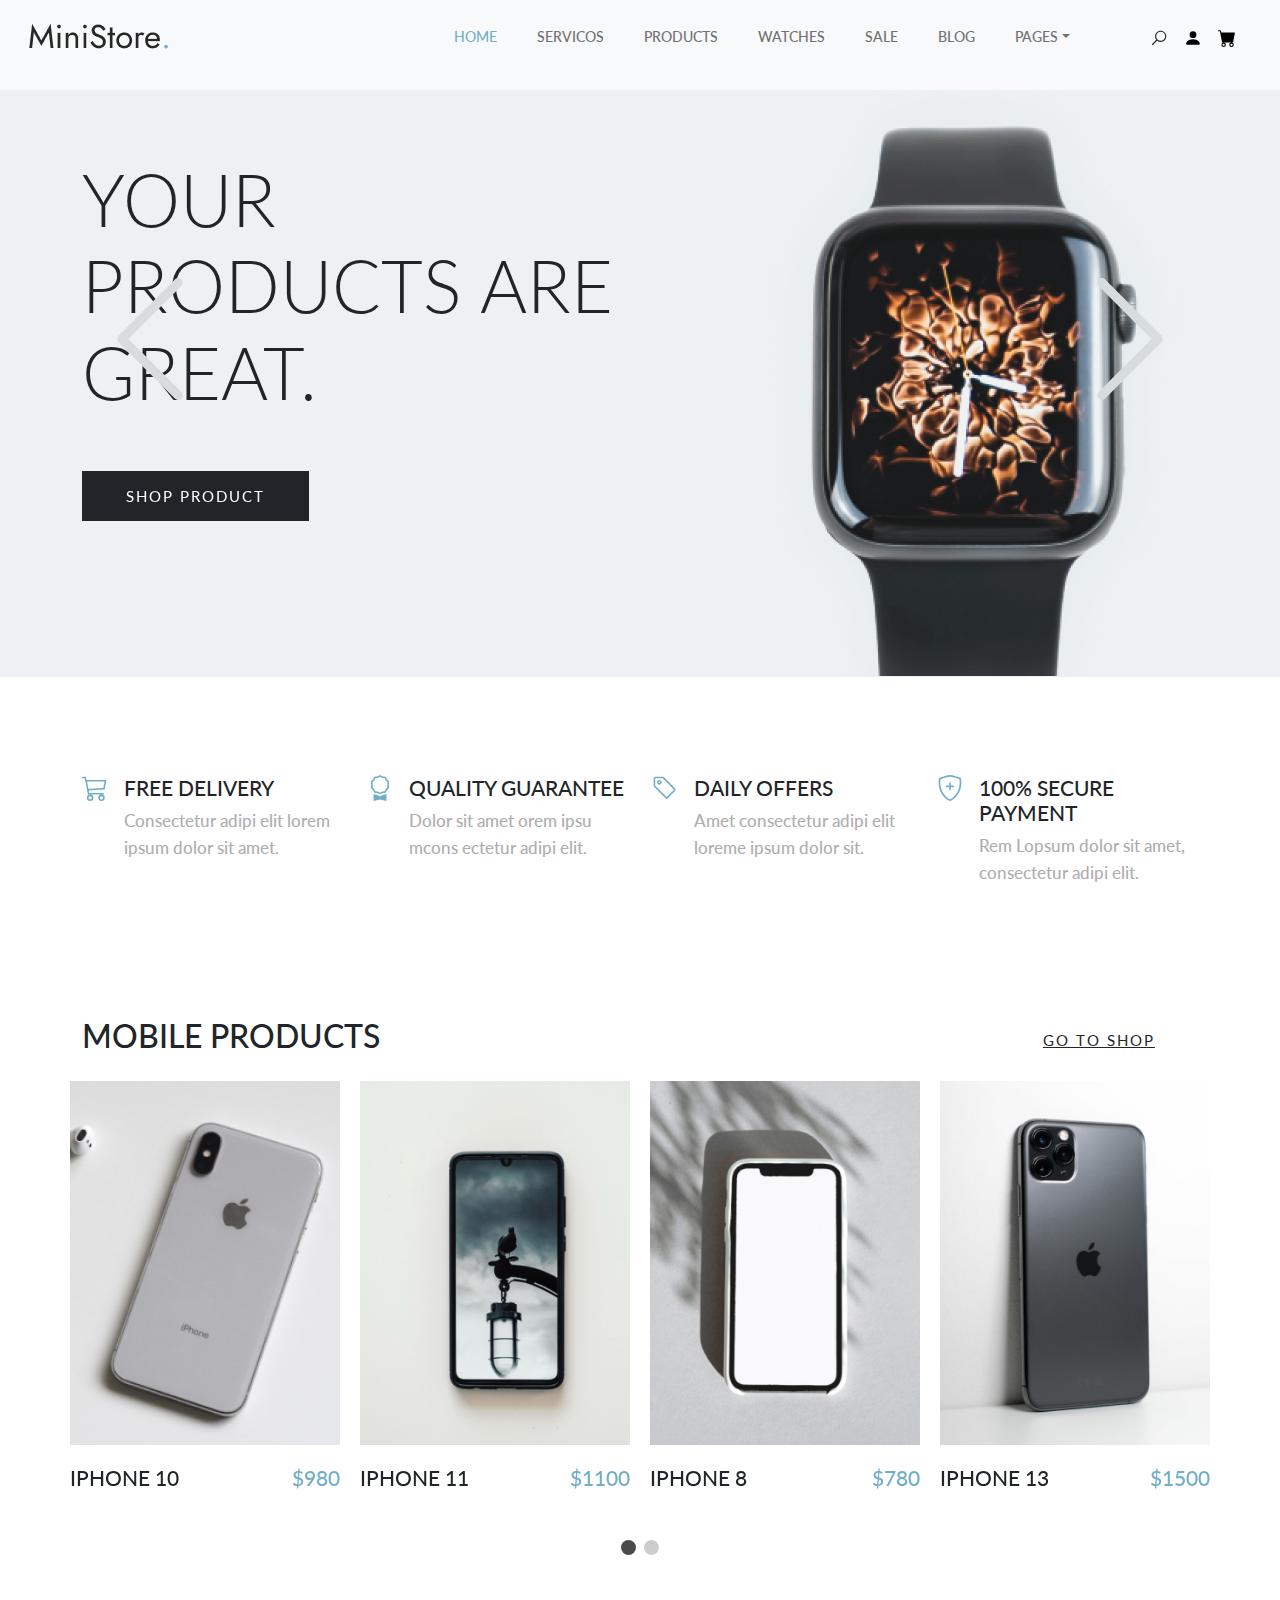
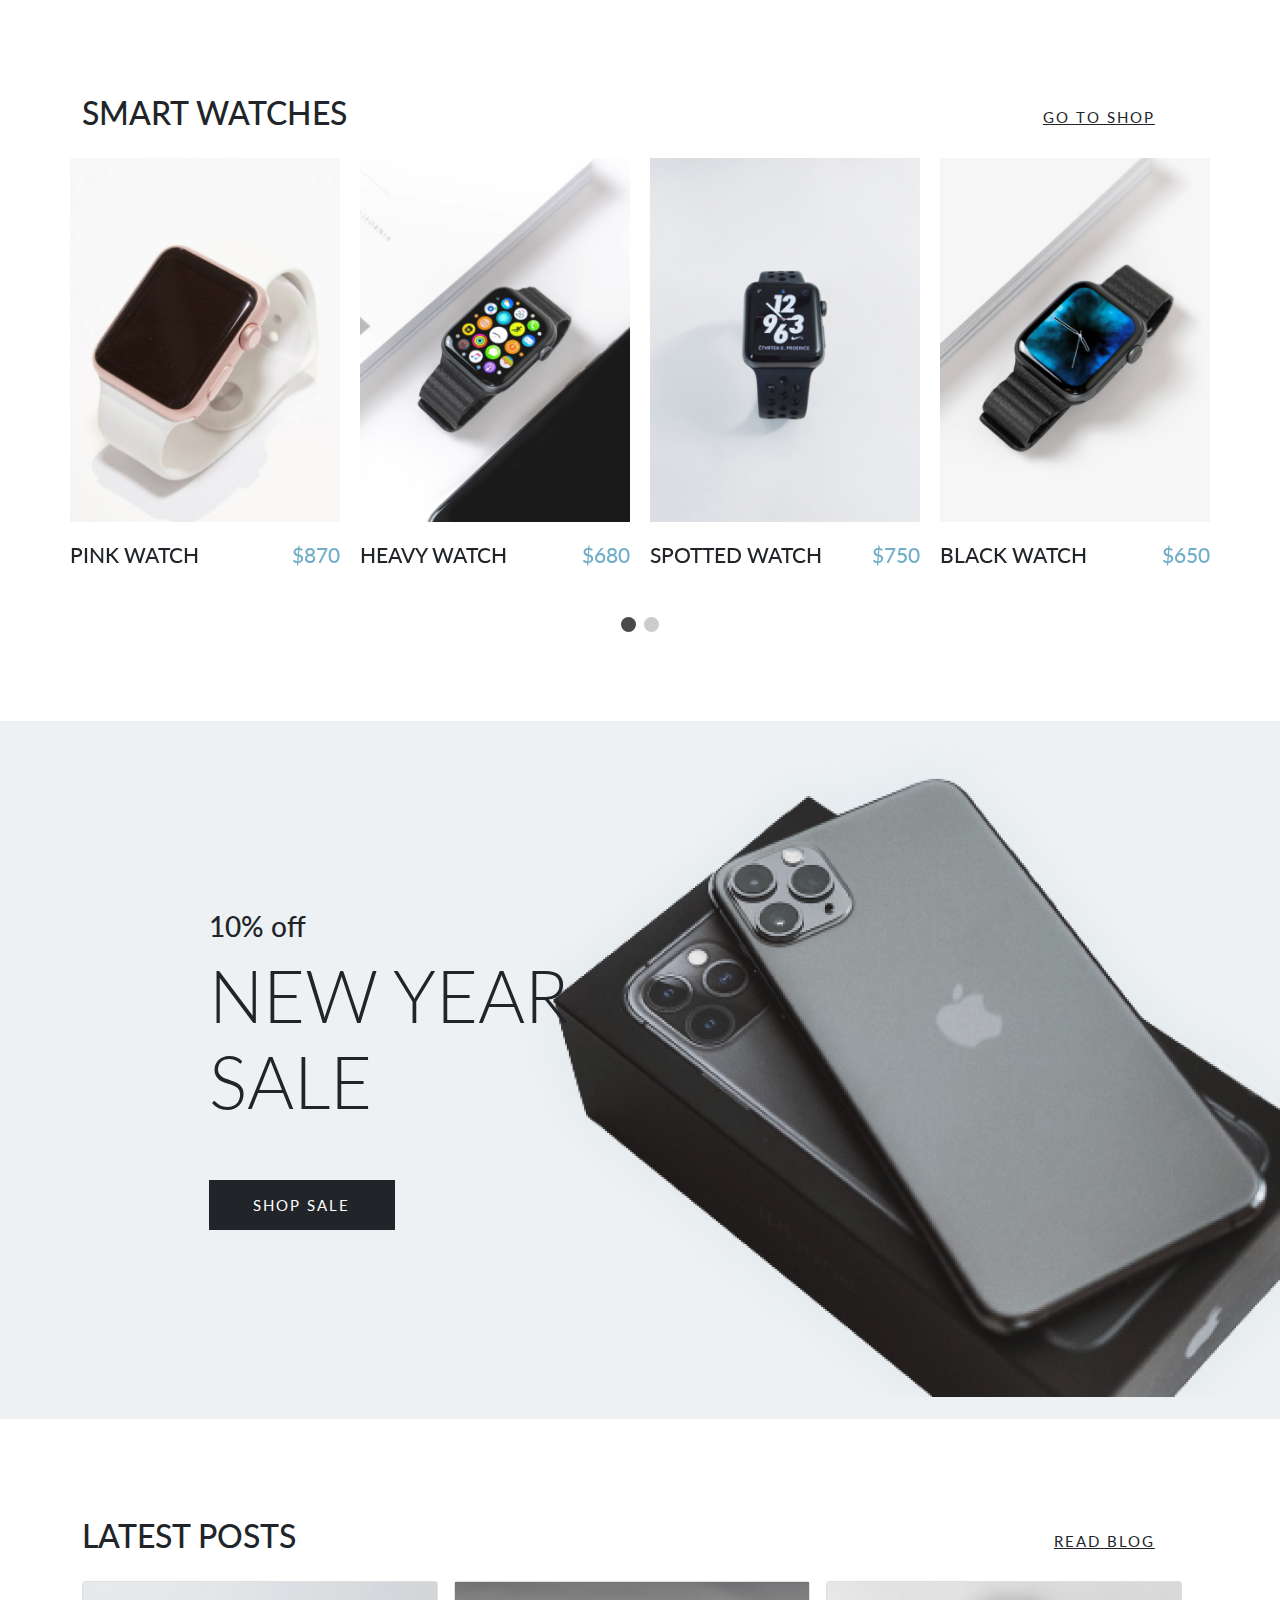
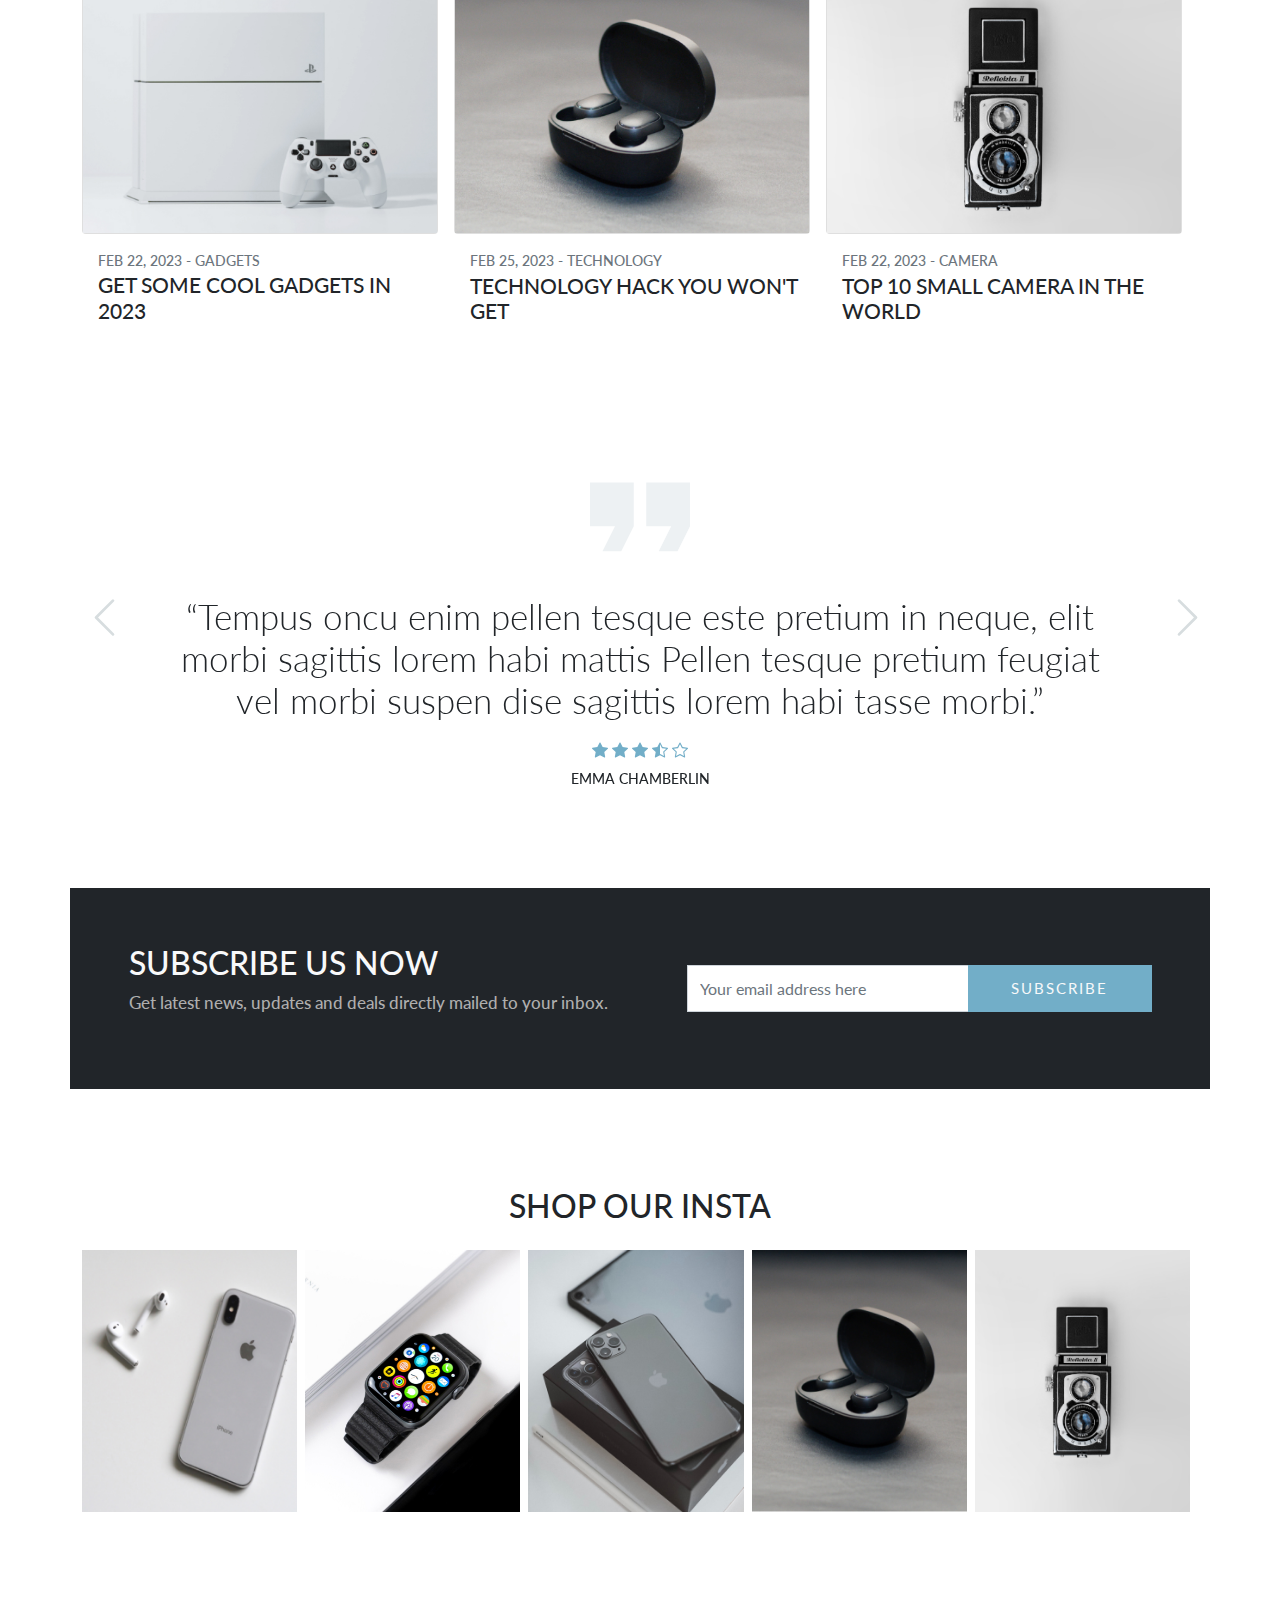
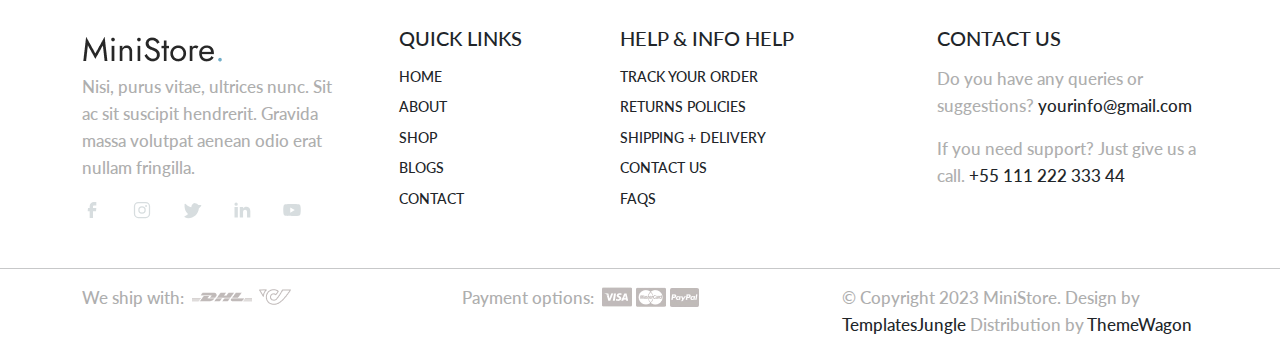
<file: index.html>
<!DOCTYPE html>
<html>
  <head>
    <title>Ministore</title>
    <meta charset="utf-8" />
    <meta http-equiv="X-UA-Compatible" content="IE=edge" />
    <meta name="viewport" content="width=device-width, initial-scale=1.0" />
    <meta name="format-detection" content="telephone=no" />
    <meta name="apple-mobile-web-app-capable" content="yes" />
    <meta name="author" content="" />
    <meta name="keywords" content="" />
    <meta name="description" content="" />
    <link rel="stylesheet" type="text/css" href="css/bootstrap.min.css" />
    <link rel="stylesheet" type="text/css" href="style.css" />
    <link
      rel="stylesheet"
      href="https://cdn.jsdelivr.net/npm/swiper@9/swiper-bundle.min.css"
    />
    <link rel="preconnect" href="https://fonts.googleapis.com" />
    <link rel="preconnect" href="https://fonts.gstatic.com" crossorigin />
    <link
      href="https://fonts.googleapis.com/css2?family=Jost:wght@300;400;500&family=Lato:wght@300;400;700&display=swap"
      rel="stylesheet"
    />
    <!-- script
    ================================================== -->
    <script src="js/modernizr.js"></script>
  </head>
  <body
    data-bs-spy="scroll"
    data-bs-target="#navbar"
    data-bs-root-margin="0px 0px -40%"
    data-bs-smooth-scroll="true"
    tabindex="0"
  >
    <svg xmlns="http://www.w3.org/2000/svg" style="display: none">
      <symbol
        id="search"
        xmlns="http://www.w3.org/2000/svg"
        viewBox="0 0 32 32"
      >
        <title>Search</title>
        <path
          fill="currentColor"
          d="M19 3C13.488 3 9 7.488 9 13c0 2.395.84 4.59 2.25 6.313L3.281 27.28l1.439 1.44l7.968-7.969A9.922 9.922 0 0 0 19 23c5.512 0 10-4.488 10-10S24.512 3 19 3zm0 2c4.43 0 8 3.57 8 8s-3.57 8-8 8s-8-3.57-8-8s3.57-8 8-8z"
        />
      </symbol>
      <symbol xmlns="http://www.w3.org/2000/svg" id="user" viewBox="0 0 16 16">
        <path
          d="M3 14s-1 0-1-1 1-4 6-4 6 3 6 4-1 1-1 1H3Zm5-6a3 3 0 1 0 0-6 3 3 0 0 0 0 6Z"
        />
      </symbol>
      <symbol xmlns="http://www.w3.org/2000/svg" id="cart" viewBox="0 0 16 16">
        <path
          d="M0 1.5A.5.5 0 0 1 .5 1H2a.5.5 0 0 1 .485.379L2.89 3H14.5a.5.5 0 0 1 .491.592l-1.5 8A.5.5 0 0 1 13 12H4a.5.5 0 0 1-.491-.408L2.01 3.607 1.61 2H.5a.5.5 0 0 1-.5-.5zM5 12a2 2 0 1 0 0 4 2 2 0 0 0 0-4zm7 0a2 2 0 1 0 0 4 2 2 0 0 0 0-4zm-7 1a1 1 0 1 1 0 2 1 1 0 0 1 0-2zm7 0a1 1 0 1 1 0 2 1 1 0 0 1 0-2z"
        />
      </symbol>
      <svg
        xmlns="http://www.w3.org/2000/svg"
        id="chevron-left"
        viewBox="0 0 16 16"
      >
        <path
          fill-rule="evenodd"
          d="M11.354 1.646a.5.5 0 0 1 0 .708L5.707 8l5.647 5.646a.5.5 0 0 1-.708.708l-6-6a.5.5 0 0 1 0-.708l6-6a.5.5 0 0 1 .708 0z"
        />
      </svg>
      <symbol
        xmlns="http://www.w3.org/2000/svg"
        id="chevron-right"
        viewBox="0 0 16 16"
      >
        <path
          fill-rule="evenodd"
          d="M4.646 1.646a.5.5 0 0 1 .708 0l6 6a.5.5 0 0 1 0 .708l-6 6a.5.5 0 0 1-.708-.708L10.293 8 4.646 2.354a.5.5 0 0 1 0-.708z"
        />
      </symbol>
      <symbol
        xmlns="http://www.w3.org/2000/svg"
        id="cart-outline"
        viewBox="0 0 16 16"
      >
        <path
          d="M0 1.5A.5.5 0 0 1 .5 1H2a.5.5 0 0 1 .485.379L2.89 3H14.5a.5.5 0 0 1 .49.598l-1 5a.5.5 0 0 1-.465.401l-9.397.472L4.415 11H13a.5.5 0 0 1 0 1H4a.5.5 0 0 1-.491-.408L2.01 3.607 1.61 2H.5a.5.5 0 0 1-.5-.5zM3.102 4l.84 4.479 9.144-.459L13.89 4H3.102zM5 12a2 2 0 1 0 0 4 2 2 0 0 0 0-4zm7 0a2 2 0 1 0 0 4 2 2 0 0 0 0-4zm-7 1a1 1 0 1 1 0 2 1 1 0 0 1 0-2zm7 0a1 1 0 1 1 0 2 1 1 0 0 1 0-2z"
        />
      </symbol>
      <symbol
        xmlns="http://www.w3.org/2000/svg"
        id="quality"
        viewBox="0 0 16 16"
      >
        <path
          d="M9.669.864 8 0 6.331.864l-1.858.282-.842 1.68-1.337 1.32L2.6 6l-.306 1.854 1.337 1.32.842 1.68 1.858.282L8 12l1.669-.864 1.858-.282.842-1.68 1.337-1.32L13.4 6l.306-1.854-1.337-1.32-.842-1.68L9.669.864zm1.196 1.193.684 1.365 1.086 1.072L12.387 6l.248 1.506-1.086 1.072-.684 1.365-1.51.229L8 10.874l-1.355-.702-1.51-.229-.684-1.365-1.086-1.072L3.614 6l-.25-1.506 1.087-1.072.684-1.365 1.51-.229L8 1.126l1.356.702 1.509.229z"
        />
        <path
          d="M4 11.794V16l4-1 4 1v-4.206l-2.018.306L8 13.126 6.018 12.1 4 11.794z"
        />
      </symbol>
      <symbol
        xmlns="http://www.w3.org/2000/svg"
        id="price-tag"
        viewBox="0 0 16 16"
      >
        <path
          d="M6 4.5a1.5 1.5 0 1 1-3 0 1.5 1.5 0 0 1 3 0zm-1 0a.5.5 0 1 0-1 0 .5.5 0 0 0 1 0z"
        />
        <path
          d="M2 1h4.586a1 1 0 0 1 .707.293l7 7a1 1 0 0 1 0 1.414l-4.586 4.586a1 1 0 0 1-1.414 0l-7-7A1 1 0 0 1 1 6.586V2a1 1 0 0 1 1-1zm0 5.586 7 7L13.586 9l-7-7H2v4.586z"
        />
      </symbol>
      <symbol
        xmlns="http://www.w3.org/2000/svg"
        id="shield-plus"
        viewBox="0 0 16 16"
      >
        <path
          d="M5.338 1.59a61.44 61.44 0 0 0-2.837.856.481.481 0 0 0-.328.39c-.554 4.157.726 7.19 2.253 9.188a10.725 10.725 0 0 0 2.287 2.233c.346.244.652.42.893.533.12.057.218.095.293.118a.55.55 0 0 0 .101.025.615.615 0 0 0 .1-.025c.076-.023.174-.061.294-.118.24-.113.547-.29.893-.533a10.726 10.726 0 0 0 2.287-2.233c1.527-1.997 2.807-5.031 2.253-9.188a.48.48 0 0 0-.328-.39c-.651-.213-1.75-.56-2.837-.855C9.552 1.29 8.531 1.067 8 1.067c-.53 0-1.552.223-2.662.524zM5.072.56C6.157.265 7.31 0 8 0s1.843.265 2.928.56c1.11.3 2.229.655 2.887.87a1.54 1.54 0 0 1 1.044 1.262c.596 4.477-.787 7.795-2.465 9.99a11.775 11.775 0 0 1-2.517 2.453 7.159 7.159 0 0 1-1.048.625c-.28.132-.581.24-.829.24s-.548-.108-.829-.24a7.158 7.158 0 0 1-1.048-.625 11.777 11.777 0 0 1-2.517-2.453C1.928 10.487.545 7.169 1.141 2.692A1.54 1.54 0 0 1 2.185 1.43 62.456 62.456 0 0 1 5.072.56z"
        />
        <path
          d="M8 4.5a.5.5 0 0 1 .5.5v1.5H10a.5.5 0 0 1 0 1H8.5V9a.5.5 0 0 1-1 0V7.5H6a.5.5 0 0 1 0-1h1.5V5a.5.5 0 0 1 .5-.5z"
        />
      </symbol>
      <symbol
        xmlns="http://www.w3.org/2000/svg"
        id="star-fill"
        viewBox="0 0 16 16"
      >
        <path
          d="M3.612 15.443c-.386.198-.824-.149-.746-.592l.83-4.73L.173 6.765c-.329-.314-.158-.888.283-.95l4.898-.696L7.538.792c.197-.39.73-.39.927 0l2.184 4.327 4.898.696c.441.062.612.636.282.95l-3.522 3.356.83 4.73c.078.443-.36.79-.746.592L8 13.187l-4.389 2.256z"
        />
      </symbol>
      <symbol
        xmlns="http://www.w3.org/2000/svg"
        id="star-empty"
        viewBox="0 0 16 16"
      >
        <path
          d="M2.866 14.85c-.078.444.36.791.746.593l4.39-2.256 4.389 2.256c.386.198.824-.149.746-.592l-.83-4.73 3.522-3.356c.33-.314.16-.888-.282-.95l-4.898-.696L8.465.792a.513.513 0 0 0-.927 0L5.354 5.12l-4.898.696c-.441.062-.612.636-.283.95l3.523 3.356-.83 4.73zm4.905-2.767-3.686 1.894.694-3.957a.565.565 0 0 0-.163-.505L1.71 6.745l4.052-.576a.525.525 0 0 0 .393-.288L8 2.223l1.847 3.658a.525.525 0 0 0 .393.288l4.052.575-2.906 2.77a.565.565 0 0 0-.163.506l.694 3.957-3.686-1.894a.503.503 0 0 0-.461 0z"
        />
      </symbol>
      <symbol
        xmlns="http://www.w3.org/2000/svg"
        id="star-half"
        viewBox="0 0 16 16"
      >
        <path
          d="M5.354 5.119 7.538.792A.516.516 0 0 1 8 .5c.183 0 .366.097.465.292l2.184 4.327 4.898.696A.537.537 0 0 1 16 6.32a.548.548 0 0 1-.17.445l-3.523 3.356.83 4.73c.078.443-.36.79-.746.592L8 13.187l-4.389 2.256a.52.52 0 0 1-.146.05c-.342.06-.668-.254-.6-.642l.83-4.73L.173 6.765a.55.55 0 0 1-.172-.403.58.58 0 0 1 .085-.302.513.513 0 0 1 .37-.245l4.898-.696zM8 12.027a.5.5 0 0 1 .232.056l3.686 1.894-.694-3.957a.565.565 0 0 1 .162-.505l2.907-2.77-4.052-.576a.525.525 0 0 1-.393-.288L8.001 2.223 8 2.226v9.8z"
        />
      </symbol>
      <symbol xmlns="http://www.w3.org/2000/svg" id="quote" viewBox="0 0 24 24">
        <path
          fill="currentColor"
          d="m15 17l2-4h-4V6h7v7l-2 4h-3Zm-9 0l2-4H4V6h7v7l-2 4H6Z"
        />
      </symbol>
      <symbol
        xmlns="http://www.w3.org/2000/svg"
        id="facebook"
        viewBox="0 0 24 24"
      >
        <path
          fill="currentColor"
          d="M9.198 21.5h4v-8.01h3.604l.396-3.98h-4V7.5a1 1 0 0 1 1-1h3v-4h-3a5 5 0 0 0-5 5v2.01h-2l-.396 3.98h2.396v8.01Z"
        />
      </symbol>
      <symbol
        xmlns="http://www.w3.org/2000/svg"
        id="youtube"
        viewBox="0 0 32 32"
      >
        <path
          fill="currentColor"
          d="M29.41 9.26a3.5 3.5 0 0 0-2.47-2.47C24.76 6.2 16 6.2 16 6.2s-8.76 0-10.94.59a3.5 3.5 0 0 0-2.47 2.47A36.13 36.13 0 0 0 2 16a36.13 36.13 0 0 0 .59 6.74a3.5 3.5 0 0 0 2.47 2.47c2.18.59 10.94.59 10.94.59s8.76 0 10.94-.59a3.5 3.5 0 0 0 2.47-2.47A36.13 36.13 0 0 0 30 16a36.13 36.13 0 0 0-.59-6.74ZM13.2 20.2v-8.4l7.27 4.2Z"
        />
      </symbol>
      <symbol
        xmlns="http://www.w3.org/2000/svg"
        id="twitter"
        viewBox="0 0 256 256"
      >
        <path
          fill="currentColor"
          d="m245.66 77.66l-29.9 29.9C209.72 177.58 150.67 232 80 232c-14.52 0-26.49-2.3-35.58-6.84c-7.33-3.67-10.33-7.6-11.08-8.72a8 8 0 0 1 3.85-11.93c.26-.1 24.24-9.31 39.47-26.84a110.93 110.93 0 0 1-21.88-24.2c-12.4-18.41-26.28-50.39-22-98.18a8 8 0 0 1 13.65-4.92c.35.35 33.28 33.1 73.54 43.72V88a47.87 47.87 0 0 1 14.36-34.3A46.87 46.87 0 0 1 168.1 40a48.66 48.66 0 0 1 41.47 24H240a8 8 0 0 1 5.66 13.66Z"
        />
      </symbol>
      <symbol
        xmlns="http://www.w3.org/2000/svg"
        id="instagram"
        viewBox="0 0 256 256"
      >
        <path
          fill="currentColor"
          d="M128 80a48 48 0 1 0 48 48a48.05 48.05 0 0 0-48-48Zm0 80a32 32 0 1 1 32-32a32 32 0 0 1-32 32Zm48-136H80a56.06 56.06 0 0 0-56 56v96a56.06 56.06 0 0 0 56 56h96a56.06 56.06 0 0 0 56-56V80a56.06 56.06 0 0 0-56-56Zm40 152a40 40 0 0 1-40 40H80a40 40 0 0 1-40-40V80a40 40 0 0 1 40-40h96a40 40 0 0 1 40 40ZM192 76a12 12 0 1 1-12-12a12 12 0 0 1 12 12Z"
        />
      </symbol>
      <symbol
        xmlns="http://www.w3.org/2000/svg"
        id="linkedin"
        viewBox="0 0 24 24"
      >
        <path
          fill="currentColor"
          d="M6.94 5a2 2 0 1 1-4-.002a2 2 0 0 1 4 .002zM7 8.48H3V21h4V8.48zm6.32 0H9.34V21h3.94v-6.57c0-3.66 4.77-4 4.77 0V21H22v-7.93c0-6.17-7.06-5.94-8.72-2.91l.04-1.68z"
        />
      </symbol>
      <symbol
        xmlns="http://www.w3.org/2000/svg"
        id="nav-icon"
        viewBox="0 0 16 16"
      >
        <path
          d="M14 10.5a.5.5 0 0 0-.5-.5h-3a.5.5 0 0 0 0 1h3a.5.5 0 0 0 .5-.5zm0-3a.5.5 0 0 0-.5-.5h-7a.5.5 0 0 0 0 1h7a.5.5 0 0 0 .5-.5zm0-3a.5.5 0 0 0-.5-.5h-11a.5.5 0 0 0 0 1h11a.5.5 0 0 0 .5-.5z"
        />
      </symbol>
      <symbol xmlns="http://www.w3.org/2000/svg" id="close" viewBox="0 0 16 16">
        <path
          d="M2.146 2.854a.5.5 0 1 1 .708-.708L8 7.293l5.146-5.147a.5.5 0 0 1 .708.708L8.707 8l5.147 5.146a.5.5 0 0 1-.708.708L8 8.707l-5.146 5.147a.5.5 0 0 1-.708-.708L7.293 8 2.146 2.854Z"
        />
      </symbol>
      <symbol
        xmlns="http://www.w3.org/2000/svg"
        id="navbar-icon"
        viewBox="0 0 16 16"
      >
        <path
          d="M14 10.5a.5.5 0 0 0-.5-.5h-3a.5.5 0 0 0 0 1h3a.5.5 0 0 0 .5-.5zm0-3a.5.5 0 0 0-.5-.5h-7a.5.5 0 0 0 0 1h7a.5.5 0 0 0 .5-.5zm0-3a.5.5 0 0 0-.5-.5h-11a.5.5 0 0 0 0 1h11a.5.5 0 0 0 .5-.5z"
        />
      </symbol>
    </svg>

    <div class="search-popup">
      <div class="search-popup-container">
        <form role="search" method="get" class="search-form" action="">
          <input
            type="search"
            id="search-form"
            class="search-field"
            placeholder="Type and press enter"
            value=""
            name="s"
          />
          <button type="submit" class="search-submit">
            <svg class="search"><use xlink:href="#search"></use></svg>
          </button>
        </form>

        <h5 class="cat-list-title">Browse Categories</h5>

        <ul class="cat-list">
          <li class="cat-list-item">
            <a href="#" title="Mobile Phones">Mobile Phones</a>
          </li>
          <li class="cat-list-item">
            <a href="#" title="Smart Watches">Smart Watches</a>
          </li>
          <li class="cat-list-item">
            <a href="#" title="Headphones">Headphones</a>
          </li>
          <li class="cat-list-item">
            <a href="#" title="Accessories">Accessories</a>
          </li>
          <li class="cat-list-item">
            <a href="#" title="Monitors">Monitors</a>
          </li>
          <li class="cat-list-item">
            <a href="#" title="Speakers">Speakers</a>
          </li>
          <li class="cat-list-item">
            <a href="#" title="Memory Cards">Memory Cards</a>
          </li>
        </ul>
      </div>
    </div>

    <header
      id="header"
      class="site-header header-scrolled position-fixed text-black bg-light"
    >
      <nav id="header-nav" class="navbar navbar-expand-lg px-3 mb-3">
        <div class="container-fluid">
          <a class="navbar-brand" href="index.html">
            <img src="images/main-logo.png" class="logo" />
          </a>
          <button
            class="navbar-toggler d-flex d-lg-none order-3 p-2"
            type="button"
            data-bs-toggle="offcanvas"
            data-bs-target="#bdNavbar"
            aria-controls="bdNavbar"
            aria-expanded="false"
            aria-label="Toggle navigation"
          >
            <svg class="navbar-icon">
              <use xlink:href="#navbar-icon"></use>
            </svg>
          </button>
          <div
            class="offcanvas offcanvas-end"
            tabindex="-1"
            id="bdNavbar"
            aria-labelledby="bdNavbarOffcanvasLabel"
          >
            <div class="offcanvas-header px-4 pb-0">
              <a class="navbar-brand" href="index.html">
                <img src="images/main-logo.png" class="logo" />
              </a>
              <button
                type="button"
                class="btn-close btn-close-black"
                data-bs-dismiss="offcanvas"
                aria-label="Close"
                data-bs-target="#bdNavbar"
              ></button>
            </div>
            <div class="offcanvas-body">
              <ul
                id="navbar"
                class="navbar-nav text-uppercase justify-content-end align-items-center flex-grow-1 pe-3"
              >
                <li class="nav-item">
                  <a class="nav-link me-4 active" href="#billboard">Home</a>
                </li>
                <li class="nav-item">
                  <a class="nav-link me-4" href="#company-services">Servicos</a>
                </li>
                <li class="nav-item">
                  <a class="nav-link me-4" href="#mobile-products">Products</a>
                </li>
                <li class="nav-item">
                  <a class="nav-link me-4" href="#smart-watches">Watches</a>
                </li>
                <li class="nav-item">
                  <a class="nav-link me-4" href="#yearly-sale">Sale</a>
                </li>
                <li class="nav-item">
                  <a class="nav-link me-4" href="#latest-blog">Blog</a>
                </li>
                <li class="nav-item dropdown">
                  <a
                    class="nav-link me-4 dropdown-toggle link-dark"
                    data-bs-toggle="dropdown"
                    href="#"
                    role="button"
                    aria-expanded="false"
                    >Pages</a
                  >
                  <ul class="dropdown-menu">
                    <li>
                      <a href="about.html" class="dropdown-item">About</a>
                    </li>
                    <li>
                      <a href="blog.html" class="dropdown-item">Blog</a>
                    </li>
                    <li>
                      <a href="shop.html" class="dropdown-item">Shop</a>
                    </li>
                    <li>
                      <a href="cart.html" class="dropdown-item">Cart</a>
                    </li>
                    <li>
                      <a href="checkout.html" class="dropdown-item">Checkout</a>
                    </li>
                    <li>
                      <a href="single-post.html" class="dropdown-item"
                        >Single Post</a
                      >
                    </li>
                    <li>
                      <a href="single-product.html" class="dropdown-item"
                        >Single Product</a
                      >
                    </li>
                    <li>
                      <a href="contact.html" class="dropdown-item">Contact</a>
                    </li>
                  </ul>
                </li>
                <li class="nav-item">
                  <div class="user-items ps-5">
                    <ul class="d-flex justify-content-end list-unstyled">
                      <li class="search-item pe-3">
                        <a href="#" class="search-button">
                          <svg class="search">
                            <use xlink:href="#search"></use>
                          </svg>
                        </a>
                      </li>
                      <li class="pe-3">
                        <a href="#">
                          <svg class="user">
                            <use xlink:href="#user"></use>
                          </svg>
                        </a>
                      </li>
                      <li>
                        <a href="cart.html">
                          <svg class="cart">
                            <use xlink:href="#cart"></use>
                          </svg>
                        </a>
                      </li>
                    </ul>
                  </div>
                </li>
              </ul>
            </div>
          </div>
        </div>
      </nav>
    </header>
    <section
      id="billboard"
      class="position-relative overflow-hidden bg-light-blue"
    >
      <div class="swiper main-swiper">
        <div class="swiper-wrapper">
          <div class="swiper-slide">
            <div class="container">
              <div class="row d-flex align-items-center">
                <div class="col-md-6">
                  <div class="banner-content">
                    <h1 class="display-2 text-uppercase text-dark pb-5">
                      Your Products Are Great.
                    </h1>
                    <a
                      href="shop.html"
                      class="btn btn-medium btn-dark text-uppercase btn-rounded-none"
                      >Shop Product</a
                    >
                  </div>
                </div>
                <div class="col-md-5">
                  <div class="image-holder">
                    <img src="images/banner-image.png" alt="banner" />
                  </div>
                </div>
              </div>
            </div>
          </div>
          <div class="swiper-slide">
            <div class="container">
              <div class="row d-flex flex-wrap align-items-center">
                <div class="col-md-6">
                  <div class="banner-content">
                    <h1 class="display-2 text-uppercase text-dark pb-5">
                      Technology Hack You Won't Get
                    </h1>
                    <a
                      href="shop.html"
                      class="btn btn-medium btn-dark text-uppercase btn-rounded-none"
                      >Shop Product</a
                    >
                  </div>
                </div>
                <div class="col-md-5">
                  <div class="image-holder">
                    <img src="images/banner-image.png" alt="banner" />
                  </div>
                </div>
              </div>
            </div>
          </div>
        </div>
      </div>
      <div class="swiper-icon swiper-arrow swiper-arrow-prev">
        <svg class="chevron-left">
          <use xlink:href="#chevron-left" />
        </svg>
      </div>
      <div class="swiper-icon swiper-arrow swiper-arrow-next">
        <svg class="chevron-right">
          <use xlink:href="#chevron-right" />
        </svg>
      </div>
    </section>
    <section id="company-services" class="padding-large">
      <div class="container">
        <div class="row">
          <div class="col-lg-3 col-md-6 pb-3">
            <div class="icon-box d-flex">
              <div class="icon-box-icon pe-3 pb-3">
                <svg class="cart-outline">
                  <use xlink:href="#cart-outline" />
                </svg>
              </div>
              <div class="icon-box-content">
                <h3 class="card-title text-uppercase text-dark">
                  Free delivery
                </h3>
                <p>Consectetur adipi elit lorem ipsum dolor sit amet.</p>
              </div>
            </div>
          </div>
          <div class="col-lg-3 col-md-6 pb-3">
            <div class="icon-box d-flex">
              <div class="icon-box-icon pe-3 pb-3">
                <svg class="quality">
                  <use xlink:href="#quality" />
                </svg>
              </div>
              <div class="icon-box-content">
                <h3 class="card-title text-uppercase text-dark">
                  Quality guarantee
                </h3>
                <p>Dolor sit amet orem ipsu mcons ectetur adipi elit.</p>
              </div>
            </div>
          </div>
          <div class="col-lg-3 col-md-6 pb-3">
            <div class="icon-box d-flex">
              <div class="icon-box-icon pe-3 pb-3">
                <svg class="price-tag">
                  <use xlink:href="#price-tag" />
                </svg>
              </div>
              <div class="icon-box-content">
                <h3 class="card-title text-uppercase text-dark">
                  Daily offers
                </h3>
                <p>Amet consectetur adipi elit loreme ipsum dolor sit.</p>
              </div>
            </div>
          </div>
          <div class="col-lg-3 col-md-6 pb-3">
            <div class="icon-box d-flex">
              <div class="icon-box-icon pe-3 pb-3">
                <svg class="shield-plus">
                  <use xlink:href="#shield-plus" />
                </svg>
              </div>
              <div class="icon-box-content">
                <h3 class="card-title text-uppercase text-dark">
                  100% secure payment
                </h3>
                <p>Rem Lopsum dolor sit amet, consectetur adipi elit.</p>
              </div>
            </div>
          </div>
        </div>
      </div>
    </section>
    <section
      id="mobile-products"
      class="product-store position-relative padding-large no-padding-top"
    >
      <div class="container">
        <div class="row">
          <div class="display-header d-flex justify-content-between pb-3">
            <h2 class="display-7 text-dark text-uppercase">Mobile Products</h2>
            <div class="btn-right">
              <a
                href="shop.html"
                class="btn btn-medium btn-normal text-uppercase"
                >Go to Shop</a
              >
            </div>
          </div>
          <div class="swiper product-swiper">
            <div class="swiper-wrapper">
              <div class="swiper-slide">
                <div class="product-card position-relative">
                  <div class="image-holder">
                    <img
                      src="images/product-item1.jpg"
                      alt="product-item"
                      class="img-fluid"
                    />
                  </div>
                  <div class="cart-concern position-absolute">
                    <div class="cart-button d-flex">
                      <a href="#" class="btn btn-medium btn-black"
                        >Add to Cart<svg class="cart-outline">
                          <use xlink:href="#cart-outline"></use></svg
                      ></a>
                    </div>
                  </div>
                  <div
                    class="card-detail d-flex justify-content-between align-items-baseline pt-3"
                  >
                    <h3 class="card-title text-uppercase">
                      <a href="#">Iphone 10</a>
                    </h3>
                    <span class="item-price text-primary">$980</span>
                  </div>
                </div>
              </div>
              <div class="swiper-slide">
                <div class="product-card position-relative">
                  <div class="image-holder">
                    <img
                      src="images/product-item2.jpg"
                      alt="product-item"
                      class="img-fluid"
                    />
                  </div>
                  <div class="cart-concern position-absolute">
                    <div class="cart-button d-flex">
                      <a href="#" class="btn btn-medium btn-black"
                        >Add to Cart<svg class="cart-outline">
                          <use xlink:href="#cart-outline"></use></svg
                      ></a>
                    </div>
                  </div>
                  <div
                    class="card-detail d-flex justify-content-between align-items-baseline pt-3"
                  >
                    <h3 class="card-title text-uppercase">
                      <a href="#">Iphone 11</a>
                    </h3>
                    <span class="item-price text-primary">$1100</span>
                  </div>
                </div>
              </div>
              <div class="swiper-slide">
                <div class="product-card position-relative">
                  <div class="image-holder">
                    <img
                      src="images/product-item3.jpg"
                      alt="product-item"
                      class="img-fluid"
                    />
                  </div>
                  <div class="cart-concern position-absolute">
                    <div class="cart-button d-flex">
                      <a href="#" class="btn btn-medium btn-black"
                        >Add to Cart<svg class="cart-outline">
                          <use xlink:href="#cart-outline"></use></svg
                      ></a>
                    </div>
                  </div>
                  <div
                    class="card-detail d-flex justify-content-between align-items-baseline pt-3"
                  >
                    <h3 class="card-title text-uppercase">
                      <a href="#">Iphone 8</a>
                    </h3>
                    <span class="item-price text-primary">$780</span>
                  </div>
                </div>
              </div>
              <div class="swiper-slide">
                <div class="product-card position-relative">
                  <div class="image-holder">
                    <img
                      src="images/product-item4.jpg"
                      alt="product-item"
                      class="img-fluid"
                    />
                  </div>
                  <div class="cart-concern position-absolute">
                    <div class="cart-button d-flex">
                      <a href="#" class="btn btn-medium btn-black"
                        >Add to Cart<svg class="cart-outline">
                          <use xlink:href="#cart-outline"></use></svg
                      ></a>
                    </div>
                  </div>
                  <div
                    class="card-detail d-flex justify-content-between align-items-baseline pt-3"
                  >
                    <h3 class="card-title text-uppercase">
                      <a href="#">Iphone 13</a>
                    </h3>
                    <span class="item-price text-primary">$1500</span>
                  </div>
                </div>
              </div>
              <div class="swiper-slide">
                <div class="product-card position-relative">
                  <div class="image-holder">
                    <img
                      src="images/product-item5.jpg"
                      alt="product-item"
                      class="img-fluid"
                    />
                  </div>
                  <div class="cart-concern position-absolute">
                    <div class="cart-button d-flex">
                      <a href="#" class="btn btn-medium btn-black"
                        >Add to Cart<svg class="cart-outline">
                          <use xlink:href="#cart-outline"></use></svg
                      ></a>
                    </div>
                  </div>
                  <div
                    class="card-detail d-flex justify-content-between align-items-baseline pt-3"
                  >
                    <h3 class="card-title text-uppercase">
                      <a href="#">Iphone 12</a>
                    </h3>
                    <span class="item-price text-primary">$1300</span>
                  </div>
                </div>
              </div>
            </div>
          </div>
        </div>
      </div>
      <div class="swiper-pagination position-absolute text-center"></div>
    </section>
    <section
      id="smart-watches"
      class="product-store padding-large position-relative"
    >
      <div class="container">
        <div class="row">
          <div class="display-header d-flex justify-content-between pb-3">
            <h2 class="display-7 text-dark text-uppercase">Smart Watches</h2>
            <div class="btn-right">
              <a
                href="shop.html"
                class="btn btn-medium btn-normal text-uppercase"
                >Go to Shop</a
              >
            </div>
          </div>
          <div class="swiper product-watch-swiper">
            <div class="swiper-wrapper">
              <div class="swiper-slide">
                <div class="product-card position-relative">
                  <div class="image-holder">
                    <img
                      src="images/product-item6.jpg"
                      alt="product-item"
                      class="img-fluid"
                    />
                  </div>
                  <div class="cart-concern position-absolute">
                    <div class="cart-button d-flex">
                      <a href="#" class="btn btn-medium btn-black"
                        >Add to Cart<svg class="cart-outline">
                          <use xlink:href="#cart-outline"></use></svg
                      ></a>
                    </div>
                  </div>
                  <div
                    class="card-detail d-flex justify-content-between align-items-baseline pt-3"
                  >
                    <h3 class="card-title text-uppercase">
                      <a href="#">Pink watch</a>
                    </h3>
                    <span class="item-price text-primary">$870</span>
                  </div>
                </div>
              </div>
              <div class="swiper-slide">
                <div class="product-card position-relative">
                  <div class="image-holder">
                    <img
                      src="images/product-item7.jpg"
                      alt="product-item"
                      class="img-fluid"
                    />
                  </div>
                  <div class="cart-concern position-absolute">
                    <div class="cart-button d-flex">
                      <a href="#" class="btn btn-medium btn-black"
                        >Add to Cart<svg class="cart-outline">
                          <use xlink:href="#cart-outline"></use></svg
                      ></a>
                    </div>
                  </div>
                  <div
                    class="card-detail d-flex justify-content-between align-items-baseline pt-3"
                  >
                    <h3 class="card-title text-uppercase">
                      <a href="#">Heavy watch</a>
                    </h3>
                    <span class="item-price text-primary">$680</span>
                  </div>
                </div>
              </div>
              <div class="swiper-slide">
                <div class="product-card position-relative">
                  <div class="image-holder">
                    <img
                      src="images/product-item8.jpg"
                      alt="product-item"
                      class="img-fluid"
                    />
                  </div>
                  <div class="cart-concern position-absolute">
                    <div class="cart-button d-flex">
                      <a href="#" class="btn btn-medium btn-black"
                        >Add to Cart<svg class="cart-outline">
                          <use xlink:href="#cart-outline"></use></svg
                      ></a>
                    </div>
                  </div>
                  <div
                    class="card-detail d-flex justify-content-between align-items-baseline pt-3"
                  >
                    <h3 class="card-title text-uppercase">
                      <a href="#">spotted watch</a>
                    </h3>
                    <span class="item-price text-primary">$750</span>
                  </div>
                </div>
              </div>
              <div class="swiper-slide">
                <div class="product-card position-relative">
                  <div class="image-holder">
                    <img
                      src="images/product-item9.jpg"
                      alt="product-item"
                      class="img-fluid"
                    />
                  </div>
                  <div class="cart-concern position-absolute">
                    <div class="cart-button d-flex">
                      <a href="#" class="btn btn-medium btn-black"
                        >Add to Cart<svg class="cart-outline">
                          <use xlink:href="#cart-outline"></use></svg
                      ></a>
                    </div>
                  </div>
                  <div
                    class="card-detail d-flex justify-content-between align-items-baseline pt-3"
                  >
                    <h3 class="card-title text-uppercase">
                      <a href="#">black watch</a>
                    </h3>
                    <span class="item-price text-primary">$650</span>
                  </div>
                </div>
              </div>
              <div class="swiper-slide">
                <div class="product-card position-relative">
                  <div class="image-holder">
                    <img
                      src="images/product-item10.jpg"
                      alt="product-item"
                      class="img-fluid"
                    />
                  </div>
                  <div class="cart-concern position-absolute">
                    <div class="cart-button d-flex">
                      <a href="#" class="btn btn-medium btn-black"
                        >Add to Cart<svg class="cart-outline">
                          <use xlink:href="#cart-outline"></use></svg
                      ></a>
                    </div>
                  </div>
                  <div class="card-detail d-flex justify-content-between pt-3">
                    <h3 class="card-title text-uppercase">
                      <a href="#">black watch</a>
                    </h3>
                    <span class="item-price text-primary">$750</span>
                  </div>
                </div>
              </div>
            </div>
          </div>
        </div>
      </div>
      <div class="swiper-pagination position-absolute text-center"></div>
    </section>
    <section
      id="yearly-sale"
      class="bg-light-blue overflow-hidden mt-5 padding-xlarge"
      style="
        background-image: url('images/single-image1.png');
        background-position: right;
        background-repeat: no-repeat;
      "
    >
      <div class="row d-flex flex-wrap align-items-center">
        <div class="col-md-6 col-sm-12">
          <div class="text-content offset-4 padding-medium">
            <h3>10% off</h3>
            <h2 class="display-2 pb-5 text-uppercase text-dark">
              New year sale
            </h2>
            <a
              href="shop.html"
              class="btn btn-medium btn-dark text-uppercase btn-rounded-none"
              >Shop Sale</a
            >
          </div>
        </div>
        <div class="col-md-6 col-sm-12"></div>
      </div>
    </section>
    <section id="latest-blog" class="padding-large">
      <div class="container">
        <div class="row">
          <div class="display-header d-flex justify-content-between pb-3">
            <h2 class="display-7 text-dark text-uppercase">Latest Posts</h2>
            <div class="btn-right">
              <a
                href="blog.html"
                class="btn btn-medium btn-normal text-uppercase"
                >Read Blog</a
              >
            </div>
          </div>
          <div class="post-grid d-flex flex-wrap justify-content-between">
            <div class="col-lg-4 col-sm-12">
              <div class="card border-none me-3">
                <div class="card-image">
                  <img src="images/post-item1.jpg" alt="" class="img-fluid" />
                </div>
              </div>
              <div class="card-body text-uppercase">
                <div class="card-meta text-muted">
                  <span class="meta-date">feb 22, 2023</span>
                  <span class="meta-category">- Gadgets</span>
                </div>
                <h3 class="card-title">
                  <a href="#">Get some cool gadgets in 2023</a>
                </h3>
              </div>
            </div>
            <div class="col-lg-4 col-sm-12">
              <div class="card border-none me-3">
                <div class="card-image">
                  <img src="images/post-item2.jpg" alt="" class="img-fluid" />
                </div>
              </div>
              <div class="card-body text-uppercase">
                <div class="card-meta text-muted">
                  <span class="meta-date">feb 25, 2023</span>
                  <span class="meta-category">- Technology</span>
                </div>
                <h3 class="card-title">
                  <a href="#">Technology Hack You Won't Get</a>
                </h3>
              </div>
            </div>
            <div class="col-lg-4 col-sm-12">
              <div class="card border-none me-3">
                <div class="card-image">
                  <img src="images/post-item3.jpg" alt="" class="img-fluid" />
                </div>
              </div>
              <div class="card-body text-uppercase">
                <div class="card-meta text-muted">
                  <span class="meta-date">feb 22, 2023</span>
                  <span class="meta-category">- Camera</span>
                </div>
                <h3 class="card-title">
                  <a href="#">Top 10 Small Camera In The World</a>
                </h3>
              </div>
            </div>
          </div>
        </div>
      </div>
    </section>
    <section id="testimonials" class="position-relative">
      <div class="container">
        <div class="row">
          <div class="review-content position-relative">
            <div
              class="swiper-icon swiper-arrow swiper-arrow-prev position-absolute d-flex align-items-center"
            >
              <svg class="chevron-left">
                <use xlink:href="#chevron-left" />
              </svg>
            </div>
            <div class="swiper testimonial-swiper">
              <div class="quotation text-center">
                <svg class="quote">
                  <use xlink:href="#quote" />
                </svg>
              </div>
              <div class="swiper-wrapper">
                <div
                  class="swiper-slide text-center d-flex justify-content-center"
                >
                  <div class="review-item col-md-10">
                    <i class="icon icon-review"></i>
                    <blockquote>
                      “Tempus oncu enim pellen tesque este pretium in neque,
                      elit morbi sagittis lorem habi mattis Pellen tesque
                      pretium feugiat vel morbi suspen dise sagittis lorem habi
                      tasse morbi.”
                    </blockquote>
                    <div class="rating">
                      <svg class="star star-fill">
                        <use xlink:href="#star-fill"></use>
                      </svg>
                      <svg class="star star-fill">
                        <use xlink:href="#star-fill"></use>
                      </svg>
                      <svg class="star star-fill">
                        <use xlink:href="#star-fill"></use>
                      </svg>
                      <svg class="star star-half">
                        <use xlink:href="#star-half"></use>
                      </svg>
                      <svg class="star star-empty">
                        <use xlink:href="#star-empty"></use>
                      </svg>
                    </div>
                    <div class="author-detail">
                      <div class="name text-dark text-uppercase pt-2">
                        Emma Chamberlin
                      </div>
                    </div>
                  </div>
                </div>
                <div
                  class="swiper-slide text-center d-flex justify-content-center"
                >
                  <div class="review-item col-md-10">
                    <i class="icon icon-review"></i>
                    <blockquote>
                      “A blog is a digital publication that can complement a
                      website or exist independently. A blog may include
                      articles, short posts, listicles, infographics, videos,
                      and other digital content.”
                    </blockquote>
                    <div class="rating">
                      <svg class="star star-fill">
                        <use xlink:href="#star-fill"></use>
                      </svg>
                      <svg class="star star-fill">
                        <use xlink:href="#star-fill"></use>
                      </svg>
                      <svg class="star star-fill">
                        <use xlink:href="#star-fill"></use>
                      </svg>
                      <svg class="star star-half">
                        <use xlink:href="#star-half"></use>
                      </svg>
                      <svg class="star star-empty">
                        <use xlink:href="#star-empty"></use>
                      </svg>
                    </div>
                    <div class="author-detail">
                      <div class="name text-dark text-uppercase pt-2">
                        Jennie Rose
                      </div>
                    </div>
                  </div>
                </div>
              </div>
            </div>
            <div
              class="swiper-icon swiper-arrow swiper-arrow-next position-absolute d-flex align-items-center"
            >
              <svg class="chevron-right">
                <use xlink:href="#chevron-right" />
              </svg>
            </div>
          </div>
        </div>
      </div>
      <div class="swiper-pagination"></div>
    </section>
    <section
      id="subscribe"
      class="container-grid padding-large position-relative overflow-hidden"
    >
      <div class="container">
        <div class="row">
          <div
            class="subscribe-content bg-dark d-flex flex-wrap justify-content-center align-items-center padding-medium"
          >
            <div class="col-md-6 col-sm-12">
              <div class="display-header pe-3">
                <h2 class="display-7 text-uppercase text-light">
                  Subscribe Us Now
                </h2>
                <p>
                  Get latest news, updates and deals directly mailed to your
                  inbox.
                </p>
              </div>
            </div>
            <div class="col-md-5 col-sm-12">
              <form class="subscription-form validate">
                <div class="input-group flex-wrap">
                  <input
                    class="form-control btn-rounded-none"
                    type="email"
                    name="EMAIL"
                    placeholder="Your email address here"
                    required=""
                  />
                  <button
                    class="btn btn-medium btn-primary text-uppercase btn-rounded-none"
                    type="submit"
                    name="subscribe"
                  >
                    Subscribe
                  </button>
                </div>
              </form>
            </div>
          </div>
        </div>
      </div>
    </section>
    <section
      id="instagram"
      class="padding-large overflow-hidden no-padding-top"
    >
      <div class="container">
        <div class="row">
          <div class="display-header text-uppercase text-dark text-center pb-3">
            <h2 class="display-7">Shop Our Insta</h2>
          </div>
          <div class="d-flex flex-wrap">
            <figure class="instagram-item pe-2">
              <a
                href="https://templatesjungle.com/"
                class="image-link position-relative"
              >
                <img
                  src="images/insta-item1.jpg"
                  alt="instagram"
                  class="insta-image"
                />
                <div
                  class="icon-overlay position-absolute d-flex justify-content-center"
                >
                  <svg class="instagram">
                    <use xlink:href="#instagram"></use>
                  </svg>
                </div>
              </a>
            </figure>
            <figure class="instagram-item pe-2">
              <a
                href="https://templatesjungle.com/"
                class="image-link position-relative"
              >
                <img
                  src="images/insta-item2.jpg"
                  alt="instagram"
                  class="insta-image"
                />
                <div
                  class="icon-overlay position-absolute d-flex justify-content-center"
                >
                  <svg class="instagram">
                    <use xlink:href="#instagram"></use>
                  </svg>
                </div>
              </a>
            </figure>
            <figure class="instagram-item pe-2">
              <a
                href="https://templatesjungle.com/"
                class="image-link position-relative"
              >
                <img
                  src="images/insta-item3.jpg"
                  alt="instagram"
                  class="insta-image"
                />
                <div
                  class="icon-overlay position-absolute d-flex justify-content-center"
                >
                  <svg class="instagram">
                    <use xlink:href="#instagram"></use>
                  </svg>
                </div>
              </a>
            </figure>
            <figure class="instagram-item pe-2">
              <a
                href="https://templatesjungle.com/"
                class="image-link position-relative"
              >
                <img
                  src="images/insta-item4.jpg"
                  alt="instagram"
                  class="insta-image"
                />
                <div
                  class="icon-overlay position-absolute d-flex justify-content-center"
                >
                  <svg class="instagram">
                    <use xlink:href="#instagram"></use>
                  </svg>
                </div>
              </a>
            </figure>
            <figure class="instagram-item pe-2">
              <a
                href="https://templatesjungle.com/"
                class="image-link position-relative"
              >
                <img
                  src="images/insta-item5.jpg"
                  alt="instagram"
                  class="insta-image"
                />
                <div
                  class="icon-overlay position-absolute d-flex justify-content-center"
                >
                  <svg class="instagram">
                    <use xlink:href="#instagram"></use>
                  </svg>
                </div>
              </a>
            </figure>
          </div>
        </div>
      </div>
    </section>
    <footer id="footer" class="overflow-hidden">
      <div class="container">
        <div class="row">
          <div class="footer-top-area">
            <div class="row d-flex flex-wrap justify-content-between">
              <div class="col-lg-3 col-sm-6 pb-3">
                <div class="footer-menu">
                  <img src="images/main-logo.png" alt="logo" />
                  <p>
                    Nisi, purus vitae, ultrices nunc. Sit ac sit suscipit
                    hendrerit. Gravida massa volutpat aenean odio erat nullam
                    fringilla.
                  </p>
                  <div class="social-links">
                    <ul class="d-flex list-unstyled">
                      <li>
                        <a href="#">
                          <svg class="facebook">
                            <use xlink:href="#facebook" />
                          </svg>
                        </a>
                      </li>
                      <li>
                        <a href="#">
                          <svg class="instagram">
                            <use xlink:href="#instagram" />
                          </svg>
                        </a>
                      </li>
                      <li>
                        <a href="#">
                          <svg class="twitter">
                            <use xlink:href="#twitter" />
                          </svg>
                        </a>
                      </li>
                      <li>
                        <a href="#">
                          <svg class="linkedin">
                            <use xlink:href="#linkedin" />
                          </svg>
                        </a>
                      </li>
                      <li>
                        <a href="#">
                          <svg class="youtube">
                            <use xlink:href="#youtube" />
                          </svg>
                        </a>
                      </li>
                    </ul>
                  </div>
                </div>
              </div>
              <div class="col-lg-2 col-sm-6 pb-3">
                <div class="footer-menu text-uppercase">
                  <h5 class="widget-title pb-2">Quick Links</h5>
                  <ul class="menu-list list-unstyled text-uppercase">
                    <li class="menu-item pb-2">
                      <a href="#">Home</a>
                    </li>
                    <li class="menu-item pb-2">
                      <a href="#">About</a>
                    </li>
                    <li class="menu-item pb-2">
                      <a href="#">Shop</a>
                    </li>
                    <li class="menu-item pb-2">
                      <a href="#">Blogs</a>
                    </li>
                    <li class="menu-item pb-2">
                      <a href="#">Contact</a>
                    </li>
                  </ul>
                </div>
              </div>
              <div class="col-lg-3 col-sm-6 pb-3">
                <div class="footer-menu text-uppercase">
                  <h5 class="widget-title pb-2">Help & Info Help</h5>
                  <ul class="menu-list list-unstyled">
                    <li class="menu-item pb-2">
                      <a href="#">Track Your Order</a>
                    </li>
                    <li class="menu-item pb-2">
                      <a href="#">Returns Policies</a>
                    </li>
                    <li class="menu-item pb-2">
                      <a href="#">Shipping + Delivery</a>
                    </li>
                    <li class="menu-item pb-2">
                      <a href="#">Contact Us</a>
                    </li>
                    <li class="menu-item pb-2">
                      <a href="#">Faqs</a>
                    </li>
                  </ul>
                </div>
              </div>
              <div class="col-lg-3 col-sm-6 pb-3">
                <div class="footer-menu contact-item">
                  <h5 class="widget-title text-uppercase pb-2">Contact Us</h5>
                  <p>
                    Do you have any queries or suggestions?
                    <a href="mailto:">yourinfo@gmail.com</a>
                  </p>
                  <p>
                    If you need support? Just give us a call.
                    <a href="">+55 111 222 333 44</a>
                  </p>
                </div>
              </div>
            </div>
          </div>
        </div>
      </div>
      <hr />
    </footer>
    <div id="footer-bottom">
      <div class="container">
        <div class="row d-flex flex-wrap justify-content-between">
          <div class="col-md-4 col-sm-6">
            <div class="Shipping d-flex">
              <p>We ship with:</p>
              <div class="card-wrap ps-2">
                <img src="images/dhl.png" alt="visa" />
                <img src="images/shippingcard.png" alt="mastercard" />
              </div>
            </div>
          </div>
          <div class="col-md-4 col-sm-6">
            <div class="payment-method d-flex">
              <p>Payment options:</p>
              <div class="card-wrap ps-2">
                <img src="images/visa.jpg" alt="visa" />
                <img src="images/mastercard.jpg" alt="mastercard" />
                <img src="images/paypal.jpg" alt="paypal" />
              </div>
            </div>
          </div>
          <div class="col-md-4 col-sm-6">
            <div class="copyright">
              <p>
                © Copyright 2023 MiniStore. Design by
                <a href="https://templatesjungle.com/">TemplatesJungle</a>
                Distribution by <a href="https://themewagon.com">ThemeWagon</a>
              </p>
            </div>
          </div>
        </div>
      </div>
    </div>
    <script src="js/jquery-1.11.0.min.js"></script>
    <script src="https://cdn.jsdelivr.net/npm/swiper/swiper-bundle.min.js"></script>
    <script type="text/javascript" src="js/bootstrap.bundle.min.js"></script>
    <script type="text/javascript" src="js/plugins.js"></script>
    <script type="text/javascript" src="js/script.js"></script>
  </body>
</html>
</file>
<file: style.css>
/*
Theme Name: Ministore
Theme URI: 
Author: 
Author URI: 
Description: Ministore is specially designed product packaged for Ministore by Moksha.
Version: 
*/

/*--------------------------------------------------------------
This is main CSS file that contains custom style rules used in this template
--------------------------------------------------------------*/

/*------------------------------------*\
    Table of contents
\*------------------------------------*/

/*------------------------------------------------

CSS STRUCTURE:

    
/*--------------------------------------------------------------
/** 1. VARIABLES
--------------------------------------------------------------*/
:root {
  --accent-color:             #717171;
  --white-color:              #fff;
  --black-color:              #000;
  --gray-color:               #F3F3F3;
  --gray-color-300:           #D8D8D8;
  --gray-color-500:           #AEAEAE;
  --gray-color-800:           #3A3A3A;
  --light-gray-color:         #D7DDDF;
  --primary-color:            #72AEC8;
  --bs-primary-rgb:           114,174,200;
  --light-color:              #f8f9fa;
  --dark-color:               #212529;
  --light-blue-color:         #EDF1F3;
  --navbar-color-color:       #131814;
  --swiper-theme-color:       #4A4A4A;
  --swiper-pagination-color:  #4A4A4A;

}

/* on mobile devices below 600px
 */
@media screen and (max-width: 600px) {
    :root {
        --header-height : 100px;
        --header-height-min   : 80px;
    }
}

/* Fonts */
:root {
    --body-font           : "Lato", sans-serif;
    --heading-font        : "Jost", sans-serif;
}

/*----------------------------------------------*/
/* 1 GENERAL TYPOGRAPHY */
/*----------------------------------------------*/

/* 1.1 General Styles
/*----------------------------------------------*/
*, *::before, *::after {
  -webkit-box-sizing: border-box;
  -moz-box-sizing: border-box;
  box-sizing: border-box;
}
html {
  box-sizing: border-box;
}
body {
  font-family: var(--body-font);
  font-size: 14px;
  font-weight: 500;
  line-height: 1.6;
  margin: 0;
}
p {
  font-size: 1.2em;
  color: var(--gray-color-500);
}
ul.inner-list li {
   font-size: 1.2em;
}
a {
  color: var(--dark-color);
  text-decoration: none;
  transition: 0.3s color ease-out;
}
a.light {
  color: var(--light-color);
}
a:hover {
  text-decoration: none;
  color: var(--primary-color);
}

/*------------ Background Color -----------*/
.bg-gray {
    background: var(--gray-color);
}
.bg-dark {
    background: var(--dark-color);
}
.bg-light {
    background: var(--light-color);
}
.bg-light-blue {
    background: var(--light-blue-color);
}

/* - Section Padding
--------------------------------------------------------------*/
.padding-xsmall {
  padding-top: 0.5em;
  padding-bottom: 0.5em;
}
.padding-small {
  padding-top: 2em;
  padding-bottom: 2em;
}
.padding-medium {
  padding-top: 4em;
  padding-bottom: 4em;
}
.padding-large {
  padding-top: 7em;
  padding-bottom: 7em;
}
.padding-xlarge {
  padding-top: 9.5em;
  padding-bottom: 9.5em;
}

/* no padding */
.no-padding-top {
  padding-top: 0 !important;
}
.no-padding-right {
  padding-right: 0 !important;
}
.no-padding-bottom {
  padding-bottom: 0 !important;
}
.no-padding-left {
  padding-left: 0 !important;
}
.no-padding-tb {
  padding-top: 0 !important;
  padding-bottom: 0 !important;
}
.no-padding-lr {
  padding-left: 0 !important;
  padding-right: 0 !important;
}
.no-gutter {
  padding: 0 !important;
}

/* no padding and margin */
.no-padding {
  padding: 0 !important;
}
.no-margin {
  margin: 0 !important;
}

/* - Section margin
--------------------------------------------------------------*/
.margin-small {
  margin-top: 3em;
  margin-bottom: 3em;
}
.margin-medium {
  margin-top: 5em;
  margin-bottom: 5em;
}
.margin-large {
  margin-top: 7em;
  margin-bottom: 7em;
}
.margin-xlarge {
  margin-top: 9em;
  margin-bottom: 9em;
}

@media only screen and (max-width: 768px) {
  .margin-small,
  .margin-medium,
  .margin-large {
    margin-top: 1em;
    margin-bottom: 1em;
  }
}


/* - Section Title
--------------------------------------------------------------*/
h3.card-title,
h3.cart-title {
   font-size: 1.5em;
}

/* - Section width
--------------------------------------------------------------*/
.u-full-width {
    width: 100%;
    border: none;
}

/*--------------------------------------------------------------
/** 2.10 Buttons
--------------------------------------------------------------*/
/* - Button Sizes
------------------------------------------------------------- */
.btn.btn-small {
  padding: 0.8em 1.8em;
  font-size: 0.65em;
}
.btn.btn-medium {
  padding: 0.8em 2.8em;
  font-size: 1.1em;
  letter-spacing: 2px;
}
.btn.btn-large {
  padding: 2.4em 5.1em;
  font-size: 1.8em;
}

/* - Button Shapes
------------------------------------------------------------- */
.btn.btn-rounded,
.btn.btn-rounded::after {
  border-radius: 6px;
}
.btn.btn-pill,
.btn.btn-pill::after {
  border-radius: 2em;
}
/* button outline */
.btn.btn-outline-dark,
.btn.btn-outline-light,
.btn.btn-outline-accent {
  background: transparent;
  text-shadow: none;
  box-shadow: none;
}
.btn.btn-outline-dark:hover::after,
.btn.btn-outline-light:hover::after {
  background-color: transparent;
}
.btn.btn-outline-dark {
  border-color: rgba(0,0,0,1);
  color: var(--dark-color);
}
.btn.btn-outline-dark:hover {
  background: var(--dark-color);
  color: var(--light-color);
}
.btn.btn-outline-light {
  border-color: rgba(255,255,255,0.5);
  color: var(--light-color);
}
.btn.btn-outline-light:hover {
  background: var(--primary-color);
  color: var(--light-color);
  border-color: var(--primary-color);
}
.btn.btn-outline-accent {
  background: transparent;
  border-color: var(--accent-color);
  color: var(--dark-color);
}
.btn.btn-outline-accent:hover {
  border-color: var(--dark-color);
  color: var(--dark-color) !important;
}
.btn.btn-full {
  display: block;
  margin: .85em 0;
  width: 100%;
  letter-spacing: 0.12em;
}

/* no border radius */
.btn-rounded-none,
.btn-rounded-none::after {
  border-radius: 0;
}

/* - Buttons Color Scheme
------------------------------------------------------------- */
.btn.btn-normal {
  text-decoration: underline;
  border: none;
}
.btn.btn-normal:hover {
  text-decoration: none;
}
.btn.btn-accent {
  color: var(--light-color);
  background-color: var(--accent-color);
  border: none;
}
.btn.btn-accent:hover {
  color: var(--light-color) !important;
  background-color: var(--primary-color);
}
.btn.btn-black {
  background-color: var(--dark-color);
  color: var(--light-color);
  border: none;
}
.btn.btn-black:hover {
  background-color: var(--primary-color);
  color: var(--light-color);
}
.btn.btn-light {
  background-color: var(--light-color);
  color: var(--dark-color);
  border: none;
}
.btn.btn-light:hover {
  background-color: var(--primary-color);
  color: var(--light-color);
}
.btn.btn-primary {
  background: var(--primary-color);
  color: var(--light-color);
  border: none;
}
.btn.btn-primary:hover {
  background-color: var(--dark-color);
  color: var(--light-color);
}

/* - Buttons Aligns
------------------------------------------------------------- */
.btn-left {
  text-align: left;
  display: block;
}
.btn-center {
  text-align: center;
  display: block;
}
.btn-right {
  text-align: right;
  display: block;
}

/*----------------------------------------------*/
/* 2 SITE STRUCTURE */
/*----------------------------------------------*/

/* - Search Bar
------------------------------------------------------------- */
.search-box {
    background: var(--gray-color);
    position: relative;
}
.close-button {
    position: absolute;
    top: 20px;
    right: 120px;
    cursor: pointer;
    z-index: 9;
}
.search-box input.search-input {
    font-size: 1.3em;
    width: 70%;
    height: 30px;
    padding: 25px;
    border-radius: 80px;
    border-color: rgb(0 0 0 / 25%);
    background: transparent;
}
.search-box svg {
    width: 22px;
    height: 22px;
    color: var(--primary-color);
}
.search-box svg.search {
    margin-left: -50px;
}


/** Search Form
--------------------------------------------------------------*/
.search-form input[type="search"].search-field {
  border: none;
  background: #f1f1f1;
  width: 100%;
  border-radius: 50px;
  padding: 10px 40px;
}
.search-form input[type="search"].search-field::focus {
  border-color: #af9aaa;
}
.search-form button {
  position: absolute;
  top: 6px;
  right: 9px;
  background: transparent;
  border: none;
}

/** Search Popup
--------------------------------------------------------------*/
.search-popup {
  background-color: #fff;
  position: fixed;
  left: 0;
  top: 0;
  width: 100%;
  height: 100%;
  opacity: 0;
  visibility: hidden;
  z-index: 9999;
  -webkit-transition: opacity 0.3s 0s, visibility 0s 0.3s;
  -moz-transition: opacity 0.3s 0s, visibility 0s 0.3s;
  transition: opacity 0.3s 0s, visibility 0s 0.3s;
}
.search-popup.is-visible {
  opacity: 1;
  visibility: visible;
  cursor: -webkit-image-set(url("data:image/svg+xml;charset=utf8,%3Csvg xmlns='http://www.w3.org/2000/svg' width='20' height='20' viewBox='0 0 20 20'%3E%3Cpath fill='%23FFF' d='M20 1l-1-1-9 9-9-9-1 1 9 9-9 9 1 1 9-9 9 9 1-1-9-9'/%3E%3C/svg%3E") 1x, url("data:image/svg+xml;charset=utf8,%3Csvg xmlns='http://www.w3.org/2000/svg' width='20' height='20' viewBox='0 0 20 20'%3E%3Cpath fill='%23000' d='M20 1l-1-1-9 9-9-9-1 1 9 9-9 9 1 1 9-9 9 9 1-1-9-9'/%3E%3C/svg%3E") 2x), pointer;
  cursor: url("data:image/svg+xml;charset=utf8,%3Csvg xmlns='http://www.w3.org/2000/svg' width='20' height='20' viewBox='0 0 20 20'%3E%3Cpath fill='%23000' d='M20 1l-1-1-9 9-9-9-1 1 9 9-9 9 1 1 9-9 9 9 1-1-9-9'/%3E%3C/svg%3E"), pointer;
  -webkit-transition: opacity 0.3s 0s, visibility 0s 0s;
  -moz-transition: opacity 0.3s 0s, visibility 0s 0s;
  transition: opacity 0.3s 0s, visibility 0s 0s;
}
.search-popup-container {
  background-color: transparent;
  position: relative;
  top: 50%;
  margin: 0 auto;
  padding: 0;
  width: 90%;
  max-width: 800px;
  text-align: center;
  box-shadow: none;
  cursor: default;
  -webkit-transform: translateY(-40px);
  transform: translateY(-40px);
  -webkit-backface-visibility: hidden;
  -webkit-transition-property: -webkit-transform;
  transition-property: transform;
  -webkit-transition-duration: 0.3s;
  transition-duration: 0.3s;
}
.is-visible .search-popup-container {
  -webkit-transform: translateY(-50%);
  transform: translateY(-50%);
}
.search-popup-form {
  position: relative;
  margin: 0 0 3em 0;
}
.search-popup-form .form-control {
  padding: 0 0 .375em 0;
  font-size: 2em;
}
.search-popup-form #search-popup-submit {
  display: none;
}
.search-popup .search-popup-close {
  display: block;
  position: absolute;
  top: 2em;
  right: 2em;
  margin: -0.5em;
  padding: 0.5em;
  line-height: 0;
}
.search-popup .search-popup-close:hover {
  -webkit-transform: rotate(90deg);
  -ms-transform: rotate(90deg);
  transform: rotate(90deg);
}
.search-popup .search-popup-close i {
  display: block;
  position: relative;
  width: 1em;
  height: 1em;
  fill: rgba(0,0,0,0.5);
}
.search-popup .search-popup-close:hover i {
  fill: rgba(0,0,0,1);
}
.search-popup .cat-list-title {
  margin-top: 40px;
  margin-bottom: 10px;
  font-size: 0.6em;
  font-weight: normal;
  text-transform: uppercase;
  letter-spacing: 0.1em;
}
.search-popup .cat-list {
  margin: 0;
  list-style-type: none;
}
.search-popup .cat-list-item {
  display: inline-block;
  margin-bottom: 0;
  letter-spacing: 0.015em;
  font-size: 2em;
}
.search-popup .cat-list-item a {
  position: relative;
}
.search-popup .cat-list-item a::after {
  background: none repeat scroll 0 0 #fff;
  content: "";
  height: 1px;
  border-bottom: 1px solid #ff9697;
  left: 0;
  opacity: 0;
  position: absolute;
  top: 100%;
  width: 100%;
  -webkit-transition: height 0.3s,opacity 0.3s,-webkit-transform 0.3s;
  transition: height 0.3s,opacity 0.3s,transform 0.3s;
  -webkit-transform: translateY(-5px);
  transform: translateY(-5px);
}
.search-popup .cat-list-item a:hover::after {
  height: 1px;
  opacity: 1;
  -webkit-transform: translateY(2px);
  transform: translateY(2px);
}
.search-popup .cat-list-item::after {
  content: "/";
  padding: 0 5px;
  line-height: 1;
  color: rgba(0, 0, 0, 0.5);
  vertical-align: text-top;
}
.search-popup .cat-list-item:last-child::after {
  display: none;
}

@media only screen and (max-width: 991px) {
  .search-popup .cat-list-item,
  .search-popup-form .form-control {
    font-size: 1.425em;
  }
}
@media only screen and (max-width: 767px) {
.search-popup .search-popup-close {
    top: 1em;
    right: 1em;
  }
}
@media only screen and (max-width: 575px) {
  .search-popup .cat-list-item,
  .search-popup-form .form-control {
    font-size: 1.125em;
  }
  .search-popup .search-popup-close {
    top: 1em;
    right: 1em;
  }
}

.search-popup input[type="search"] {
  font-size: 24px;
  height: 60px;
  padding: 26px;
}
.search-popup .search-form button {
  top: 12px;
  right: 15px;
}
.search-popup .search-form button svg {
  height: 28px;
  width: 28px;
}


/* 1. Header
/*----------------------------------------------*/
.site-header {
    position: fixed;
    width: 100%;
    z-index: 10;
    transition: background 0.3s ease-out;
}
.navbar-toggler svg.navbar-icon {
    width: 50px;
    height: 50px;
}
.navbar-nav .nav-item a.nav-link {
    color: var(--accent-color);
}
.navbar-nav .nav-item a.nav-link.active, 
.navbar-nav .nav-item a.nav-link:focus, 
.navbar-nav .nav-item a.nav-link:hover {
    color: var(--primary-color);
}

/*------------ Offcanvas -------------- */
#header-nav .navbar-toggler:focus {
    box-shadow: none;
}
#header-nav .offcanvas.show {
    z-index: 9999;
    background-color: var(--light-blue-color);
}
#header-nav .offcanvas-end {
    width: 500px;
}
.offcanvas.show .nav-item a.nav-link {
    font-size: 2em;
}
.offcanvas.show .offcanvas-body .navbar-nav {
    align-items: unset!important;
    padding-left: 20px;
}

/*------------ Top User Icons -----------*/
.site-header .user-items svg {
    width: 18px;
    height: 18px;
    cursor: pointer;
}

@media only screen and (max-width: 991px) {
  #navbar .user-items {
    display: none;
  }
}


/* 2. Billboard
/*----------------------------------------------*/
/*------------Swiper Arrow -----------*/
#billboard .swiper-arrow {
    position: absolute;
    top: 0;
    bottom: 0;
    z-index: 2;
    display: flex;
    align-items: center;
}
.swiper-icon.swiper-arrow svg {
    fill: var(--light-gray-color);
}
.swiper-icon.swiper-arrow:hover svg,
.swiper-icon.swiper-arrow:focus svg {
    fill: var(--primary-color);
}
#billboard .swiper-arrow.swiper-arrow-prev {
    left: 0;
}
#billboard .swiper-arrow.swiper-arrow-next {
    right: 0;
}

@media only screen and (max-width: 767px) {
  #billboard .banner-content {
      margin-top: 210px;
  }
  #billboard .image-holder {
      margin-top: -390px;
      opacity: 0.3;
  }
  #billboard .swiper-arrow {
      top: 400px;
  }
}

/* 3. Icon Box - Company Services
/*----------------------------------------------*/
.icon-box .icon-box-icon svg {
    width: 26px;
    height: 26px;
    fill: var(--primary-color);
}

@media only screen and (max-width: 991px) {
  #company-services .icon-box {
    flex-wrap: wrap;
  }
}

/* 4. Product
/*----------------------------------------------*/
.product-store .product-card .cart-concern {
    bottom: 75px;
    width: 100%;
    display: flex;
    justify-content: center;
    cursor: pointer;
    text-transform: uppercase;
    transition: all 0.3s ease-out;
    opacity: 0;
}
.product-store .product-card:hover .cart-concern {
    bottom: 90px;
    opacity: 1;
}
.product-card .cart-concern svg {
    width: 16px;
    height: 16px;
    fill: var(--light-color);
    margin-left: 9px;
}
.product-card .card-detail span {
    font-size: 1.5em;
}

@media only screen and (max-width: 575px) {
  .product-store .product-card .card-detail {
      padding: 10px;
  }
}

/*------------Swiper Pagination -----------*/
.product-store .swiper-pagination.swiper-pagination-clickable.swiper-pagination-bullets.swiper-pagination-horizontal {
    bottom: 35px;
}
.swiper-pagination span.swiper-pagination-bullet {
    width: 15px;
    height: 15px;
}

/* 5. Testimonial
/*----------------------------------------------*/
.review-item blockquote {
    font-size: 2.5em;
    font-weight: 300;
    line-height: 1.2;
}
.rating svg.star {
    width: 16px;
    height: 16px;
    fill: var(--primary-color);
}
#testimonials .swiper-arrow svg {
    width: 45px;
    height: 45px;
    fill: var(--light-gray-color);
}
.review-content .swiper-arrow {
    top: 0;
    bottom: 0;
    z-index: 2;
}
.review-content .swiper-arrow.swiper-arrow-next {
    right: 0;
}
.review-content .quotation svg.quote {
    color: var(--light-blue-color);
}

@media only screen and (max-width: 767px) {
  #testimonials blockquote {
      font-size: 2em;
  }
  .review-content .swiper-arrow {
      bottom: -420px;
  }
}

/* 6. Subscribe
/*----------------------------------------------*/
.subscribe-content p {
   color: var(--gray-color-500);
}

@media only screen and (max-width: 1199px) {
  .subscription-form input.form-control,
  .subscription-form button {
      width: 100%;
      margin-bottom: 10px;
  }
}

/* 7. Instagram
/*----------------------------------------------*/
#instagram figure.instagram-item {
    width: 20%;
}
figure.instagram-item img.insta-image {
    width: 100%;
    height: 100%;
    object-fit: cover;
}
.instagram-item .icon-overlay {
    top: 30px;
    left: 0;
    width: 100%;
    height: auto;
    color: var(--light-color);
    opacity: 0;
    transition: 0.9s ease-out;
}
.instagram-item:hover .icon-overlay {
    top: 0;
    opacity: 1;
}
.instagram-item .icon-overlay svg.instagram {
    height: 50px;
}

@media only screen and (max-width: 767px) {
  #instagram figure.instagram-item {
      width: 30%;
  }
}

@media only screen and (max-width: 501px) {
  #instagram figure.instagram-item {
      width: 100%;
  }
}

/* 8. Footer
/*----------------------------------------------*/
/*------------ Social Icon -----------*/
.social-links svg {
    width: 20px;
    height: 20px;
    color: var(--light-gray-color);
}
.social-links svg:hover {
    color: var(--primary-color);
}
.social-links li {
  padding-right: 30px;
}


/* 9. About Us Page
/*----------------------------------------------*/
/*------------ Video Icon -----------*/
.video-item a {
    top: 0;
    right: 0;
    bottom: 0;
    left: 0;
}
.video-item svg.video-player {
    width: 80px;
    height: 80px;
    padding: 19px;
    border-radius: 50%;
}

/* - Shop Page
--------------------------------------------------------------*/
/* ----------- Search Bar -----------*/
.shopify-grid select#input-sort {
    font-size: 1.2em;
    color: var(--dark-grey-color);
    border: none;
    padding: 0;
    text-align: center;
}

/* ----------- SideBar -----------*/
.sidebar input.search-field {
    width: 290px;
    height: 50px;
    box-shadow: 5px 5px 15px 5px #eee;
    border: 1px solid #eee;
    padding-left: 20px;
    outline-offset: 0;
}
.sidebar .search-icon {
    padding: 14px;
}
.sidebar svg.search {
    width: 20px;
    height: 20px;
}
.sidebar h5.widget-title {
    font-size: 1.4em;
    margin-bottom: 15px;
}
.sidebar .sidebar-list li {
    font-size: 1.2em;
}
.sidebar .sidebar-list li a {
    color: var(--dark-30);
}
.sidebar .sidebar-list li a:hover {
    color: var(--primary-color);
}

@media only screen and (max-width: 991px) {
  .widget-search-bar form {
      flex-wrap: wrap;
  }
}

/* ----------- Pagination -----------*/
.paging-navigation .pagination .page-numbers {
    font-size: 1.4em;
    color: var(--gray-color-500);
}
.paging-navigation .pagination .page-numbers:hover {
    color: var(--primary-color);
}
.paging-navigation .pagination svg {
    width: 35px;
}


/* 10. Single Product Page
/*----------------------------------------------*/
/*------------ Product Info -----------*/
.product-info .rating svg.star-fill {
    fill: var(--dark-color);
}
.product-info .select-list li.select-item {
    font-size: 1.2em;
}
.product-quantity .input-group {
  width: 140px;
  gap: 2px;
}
.product-quantity #quantity {
  height: auto;
  width: 20px;
  border: none;
  margin: 0;
  padding: 0;
}
.product-quantity #quantity,
.product-quantity .btn-number {
  width: 40px;
  height: 40px;
  text-align: center;
  background: #FFFFFF;
  border: 1px solid #E2E2E2;
  border-radius: 6px;
  color: #222;
  padding: 0;
}
.single-product .cart-wrap h4.item-title {
    font-size: 1.5em;
}
.single-product .product-quantity .stock-number {
    font-size: 1.2em;
}
.meta-product h4.item-title {
    font-size: 1.2em;
}

/*------------ Product Info Tabs -----------*/
.product-info-tabs .tabs-listing button {
    font-size: 2em;
    color: var(--dark-color);
}
.product-info-tabs .nav-tabs .nav-link {
    border: none;
}
.product-info-tabs .nav-tabs .nav-item.show .nav-link, 
.product-info-tabs .nav-tabs .nav-link.active {
    color: var(--primary-color);
}


@media only screen and (max-width: 991px) {
  .product-info-tabs .tabs-listing button {
      font-size: 1.2em;
      padding-right: 20px!important;
  }
}


/* 10. Cart Page
-----------------------------------------------------*/
.shopify-cart .card-price .money {
    font-size: 1.5em;
}
.shopify-cart .total-price .money {
    font-size: 2.9em;
}
.total-price .cart-totals {
    font-size: 1.5em;
}
.shopify-cart .table th {
    width: 30%;
}


/* 11. Checkout Page
--------------------------------------------------------------*/
.list-group-item span {
    font-size: 1.2em;
}


/* 12. Blog Page
--------------------------------------------------------------*/
/*------------ Sidebar -----------*/
.sidebar-post-item h4.card-title {
    font-size: 1.2em;
}

/* 13. Sibgle Post Page
--------------------------------------------------------------*/
#single-post-navigation .post-navigation span.page-nav-title {
    font-size: 1.5em;
}
.post-navigation svg {
    width: 30px;
    height: 45px;
}
.post-navigation:hover svg,
.post-navigation:focus svg {
    fill: var(--primary-color);
}
</file>
